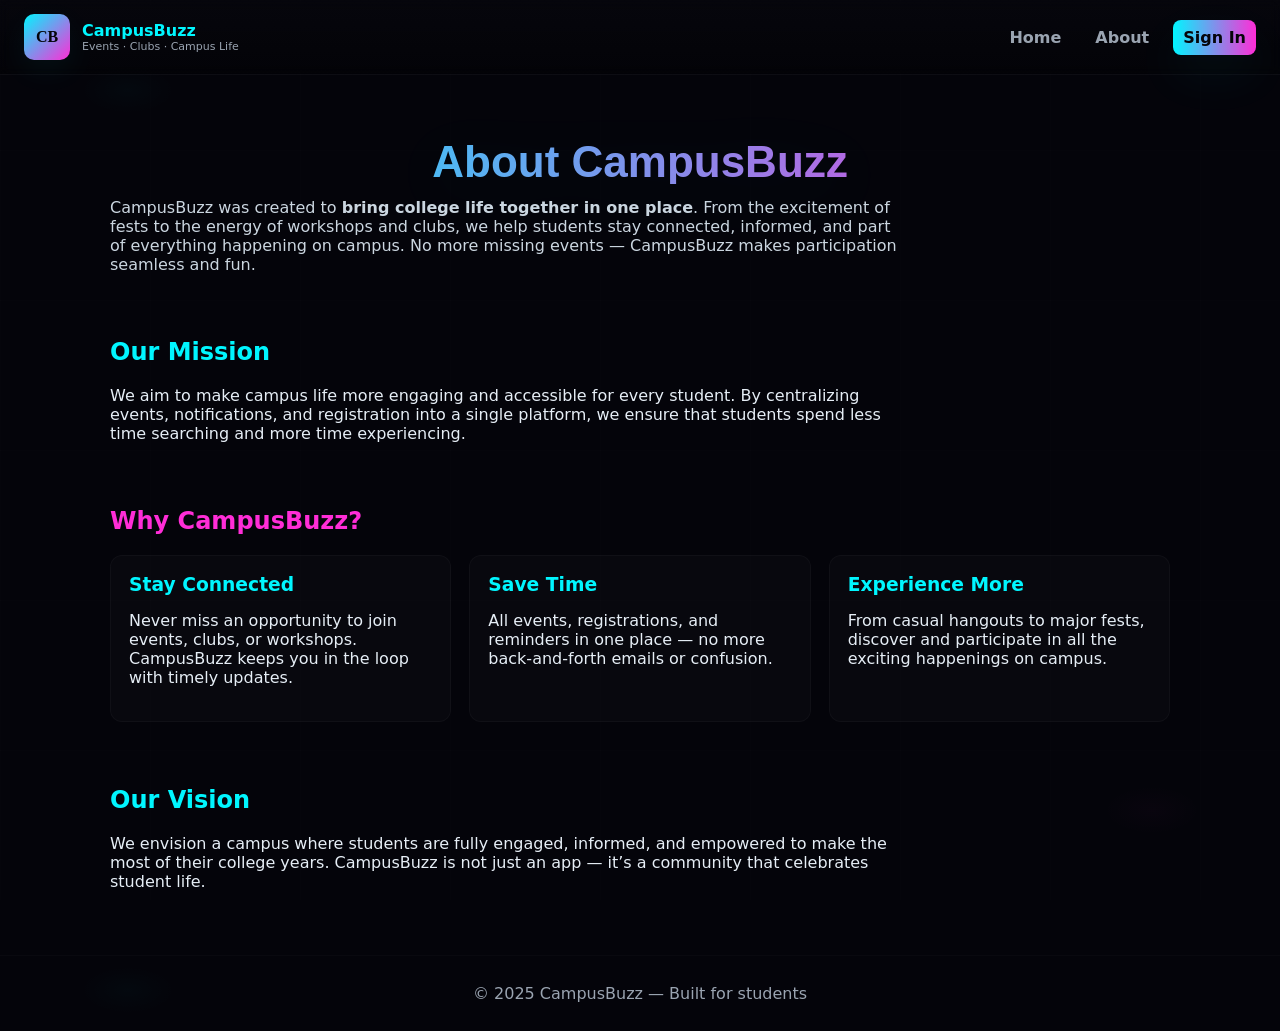
<file: about.html>
<!doctype html>
<html lang="en">
<head>
  <meta charset="utf-8"><meta name="viewport" content="width=device-width,initial-scale=1">
  <title>CampusBuzz — About</title>
  <link rel="stylesheet" href="style.css">
</head>
<body>
  <div class="bg-grid" aria-hidden="true"></div>

  <header class="header">
    <div class="brand">
      <div class="logo">CB</div>
      <div>
        <div class="title">CampusBuzz</div>
        <div class="sub">Events · Clubs · Campus Life</div>
      </div>
    </div>

    <nav class="nav">
      <a href="index.html">Home</a>
      <a href="about.html">About</a>
      <a class="btn neon" href="signin.html">Sign In</a>
    </nav>

    <div class="hamburger" aria-hidden="true"><span class="bar"></span><span class="bar"></span><span class="bar"></span></div>
  </header>

  <main>
    <section class="section reveal">
      <h1 class="headline">About CampusBuzz</h1>
      <p class="lead" style="max-width:800px">
        CampusBuzz was created to <strong>bring college life together in one place</strong>. From the excitement of fests to the energy of workshops and clubs, we help students stay connected, informed, and part of everything happening on campus. No more missing events — CampusBuzz makes participation seamless and fun.
      </p>
    </section>

    <section class="section reveal">
      <h2 style="color:var(--cyan)">Our Mission</h2>
      <p style="max-width:800px">
        We aim to make campus life more engaging and accessible for every student. By centralizing events, notifications, and registration into a single platform, we ensure that students spend less time searching and more time experiencing.
      </p>
    </section>

    <section class="section reveal">
      <h2 style="color:var(--mag)">Why CampusBuzz?</h2>
      <div class="grid">
        <div class="card reveal">
          <h3>Stay Connected</h3>
          <p>Never miss an opportunity to join events, clubs, or workshops. CampusBuzz keeps you in the loop with timely updates.</p>
        </div>
        <div class="card reveal">
          <h3>Save Time</h3>
          <p>All events, registrations, and reminders in one place — no more back-and-forth emails or confusion.</p>
        </div>
        <div class="card reveal">
          <h3>Experience More</h3>
          <p>From casual hangouts to major fests, discover and participate in all the exciting happenings on campus.</p>
        </div>
      </div>
    </section>

    <section class="section reveal">
      <h2 style="color:var(--cyan)">Our Vision</h2>
      <p style="max-width:800px">
        We envision a campus where students are fully engaged, informed, and empowered to make the most of their college years. CampusBuzz is not just an app — it’s a community that celebrates student life.
      </p>
    </section>

   
  </main>

  <footer class="footer">© 2025 CampusBuzz — Built for students</footer>
  <script src="script.js"></script>
</body>
</html>
</file>
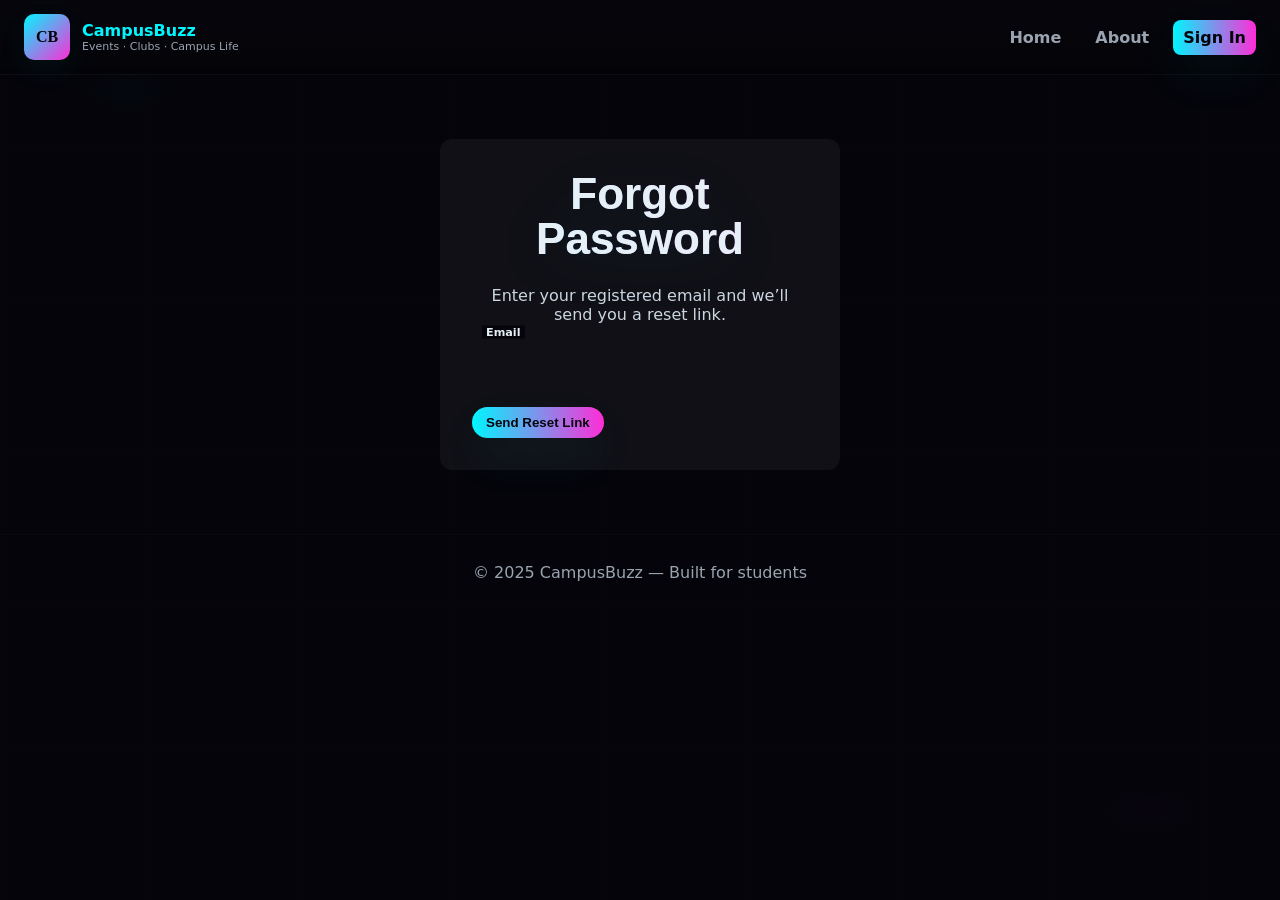
<file: forgot_password.html>
<!doctype html>
<html lang="en">
<head>
  <meta charset="utf-8"><meta name="viewport" content="width=device-width,initial-scale=1">
  <title>CampusBuzz — Forgot Password</title>
  <link rel="stylesheet" href="style.css">
</head>
<body>
  <div class="bg-grid" aria-hidden="true"></div>

  <header class="header">
    <div class="brand">
      <div class="logo">CB</div>
      <div>
        <div class="title">CampusBuzz</div>
        <div class="sub">Events · Clubs · Campus Life</div>
      </div>
    </div>

    <nav class="nav">
      <a href="index.html">Home</a>
      <a href="about.html">About</a>
      <a href="signin.html" class="btn neon">Sign In</a>
    </nav>

    <div class="hamburger" aria-hidden="true"><span class="bar"></span><span class="bar"></span><span class="bar"></span></div>
  </header>

  <main>
    <section class="section reveal">
      <form action="send_otp.php" method="POST" class="auth-form">
        <h1 class="headline">Forgot Password</h1>
        <p style="text-align:center;color:#cbd6e0;margin-bottom:1rem;">
          Enter your registered email and we’ll send you a reset link.
        </p>

        <div class="field">
          <input type="email" name="email" id="email" required>
          <label for="email">Email</label>
        </div>

        <button type="submit" class="btn neon">Send Reset Link</button>
      </form>
    </section>
  </main>

  <footer class="footer">© 2025 CampusBuzz — Built for students</footer>
  <script src="script.js"></script>
</body>
</html>
</file>
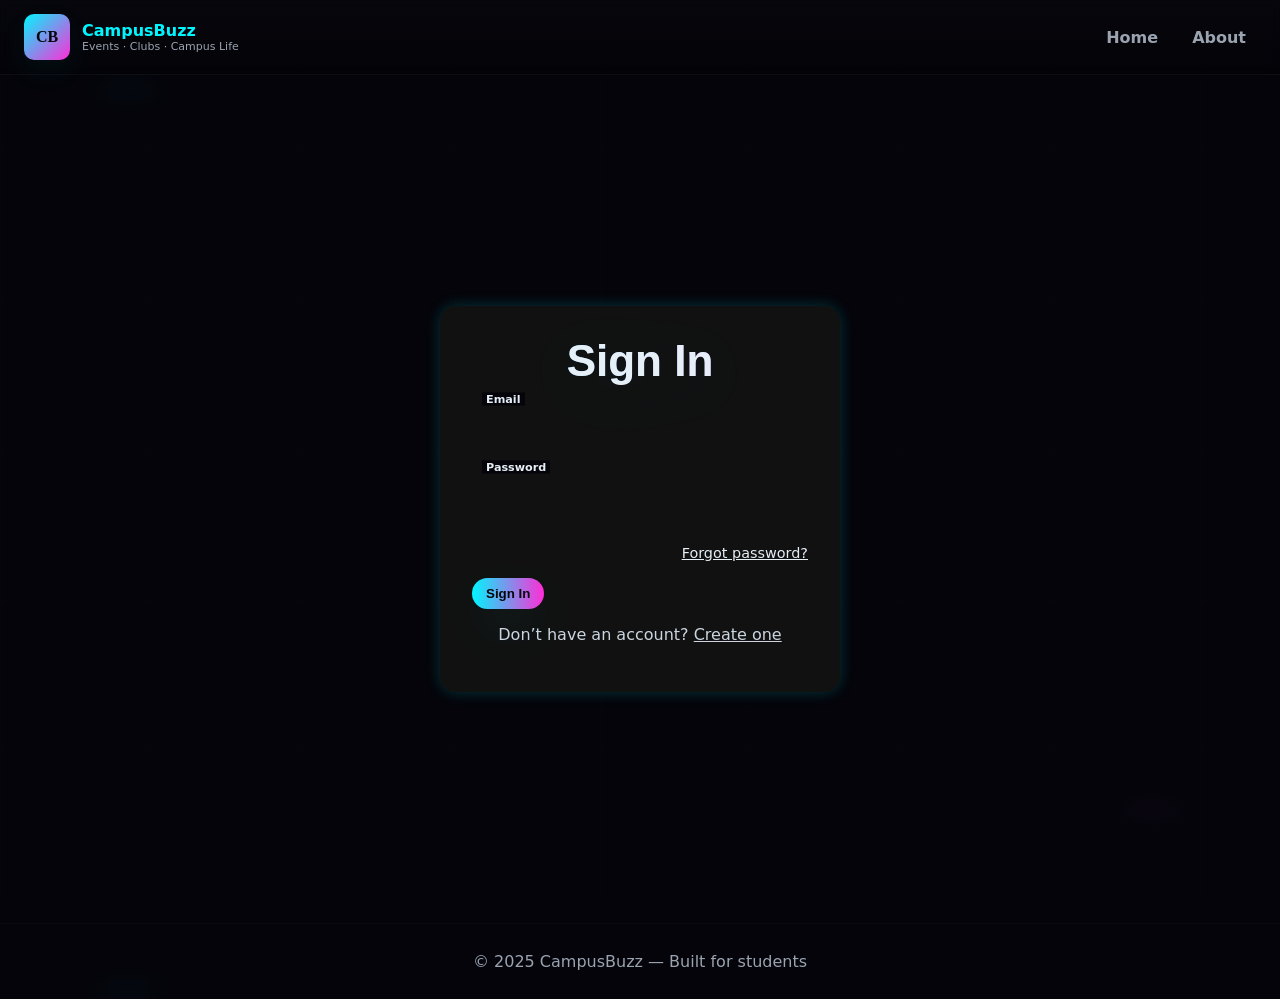
<file: signin.html>
<!doctype html>
<html lang="en">
<head>
  <meta charset="utf-8">
  <meta name="viewport" content="width=device-width,initial-scale=1">
  <title>CampusBuzz — Sign In</title>
  <link rel="stylesheet" href="style.css">
  <style>
    /* Force section and form to be visible */
    .section {
      opacity: 1 !important;
      transform: none !important;
      display: flex !important;
      justify-content: center;
      align-items: center;
      min-height: 80vh;
    }

    .auth-form {
      background: #111;
      padding: 2rem;
      border-radius: 1rem;
      box-shadow: 0 0 15px rgba(0,255,255,0.2);
      width: 100%;
      max-width: 400px;
    }

    .headline {
      color: var(--neon, #00ffff);
      text-align: center;
      margin-bottom: 1.5rem;
    }

    /* Popup styles */
    .popup-overlay {
      position: fixed;
      top: 0; left: 0; right: 0; bottom: 0;
      background: rgba(0, 0, 0, 0.6);
      display: none;
      align-items: center;
      justify-content: center;
      z-index: 999;
    }
    .popup {
      background: #1a1a1a;
      padding: 2rem;
      border-radius: 1rem;
      box-shadow: 0 0 10px var(--neon, #00ffff);
      text-align: center;
      color: white;
      width: 90%;
      max-width: 400px;
    }
    .popup input {
      width: 100%;
      margin-top: 1rem;
      padding: 0.7rem;
      background: #222;
      border: 1px solid #444;
      border-radius: 0.5rem;
      color: white;
    }
    .popup button {
      margin-top: 1rem;
      padding: 0.7rem 1.2rem;
      background: var(--neon, #00ffff);
      color: #000;
      border: none;
      border-radius: 0.5rem;
      cursor: pointer;
    }
  </style>
</head>
<script src="script.js"></script>
<body>
  <div class="bg-grid" aria-hidden="true"></div>

  <header class="header">
    <div class="brand">
      <div class="logo">CB</div>
      <div>
        <div class="title">CampusBuzz</div>
        <div class="sub">Events · Clubs · Campus Life</div>
      </div>
    </div>

    <nav class="nav">
      <a href="index.html">Home</a>
      <a href="about.html">About</a>
    </nav>

    <div class="hamburger" aria-hidden="true">
      <span class="bar"></span><span class="bar"></span><span class="bar"></span>
    </div>
  </header>

  <main>
    <section class="section reveal">
      <form id="signin-form" class="auth-form">
        <h1 class="headline">Sign In</h1>

        <div class="field">
          <input type="email" name="email" id="email" required>
          <label for="email">Email</label>
        </div>

        <div class="field">
          <input type="password" name="password" id="password" required>
          <label for="password">Password</label>
        </div>

        <div style="text-align:right;margin-bottom:1rem;">
          <a href="forgot_password.html" style="color:var(--neon);font-size:0.9rem;">Forgot password?</a>
        </div>

        <button type="submit" class="btn neon">Sign In</button>

        <p style="text-align:center;margin-top:1rem;color:#cbd6e0">
          Don’t have an account? <a href="signup.html" style="color:var(--neon)">Create one</a>
        </p>
      </form>
    </section>
  </main>

  <!-- Hidden popup for admin key -->
  <div class="popup-overlay" id="admin-popup">
    <div class="popup">
      <h2>Admin Verification</h2>
      <p>Enter your Admin Key to continue</p>
      <input type="password" id="admin-key" placeholder="Admin Key" />
      <button id="verify-admin">Verify</button>
    </div>
  </div>

  <footer class="footer">© 2025 CampusBuzz — Built for students</footer>

  <script>
    const form = document.getElementById('signin-form');
    const popup = document.getElementById('admin-popup');
    const verifyBtn = document.getElementById('verify-admin');

    form.addEventListener('submit', function(e) {
      e.preventDefault();

      const email = document.getElementById('email').value.trim();
      const password = document.getElementById('password').value.trim();

      // Simple admin check
      if (email.toLowerCase().includes('admin')) {
        popup.style.display = 'flex';
      } else {
        this.action = 'signin.php';
        this.method = 'POST';
        this.submit();
      }
    });

    verifyBtn.addEventListener('click', function() {
      const adminKey = document.getElementById('admin-key').value.trim();
      if (adminKey === '') {
        alert('Please enter your admin key.');
        return;
      }

      // Add admin key to form before submitting
      const hiddenKey = document.createElement('input');
      hiddenKey.type = 'hidden';
      hiddenKey.name = 'admin_key';
      hiddenKey.value = adminKey;
      form.appendChild(hiddenKey);

      popup.style.display = 'none';
      form.action = 'signin.php';
      form.method = 'POST';
      form.submit();
    });
  </script>
</body>
</html>
</file>
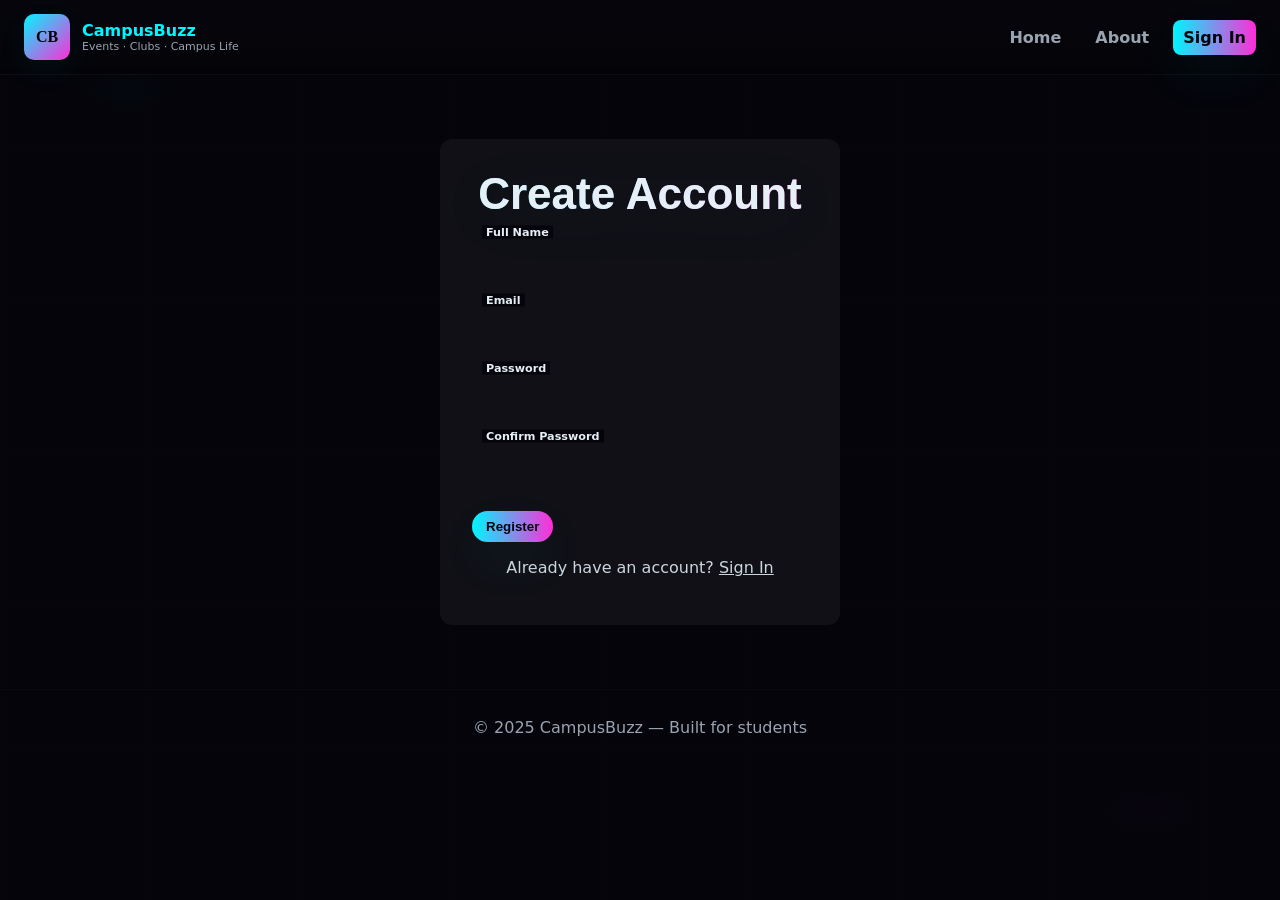
<file: signup.html>
<!doctype html>
<html lang="en">
<head>
  <meta charset="utf-8"><meta name="viewport" content="width=device-width,initial-scale=1">
  <title>CampusBuzz — Sign Up</title>
  <link rel="stylesheet" href="style.css">
</head>
<body>
  <div class="bg-grid" aria-hidden="true"></div>

  <header class="header">
    <div class="brand">
      <div class="logo">CB</div>
      <div>
        <div class="title">CampusBuzz</div>
        <div class="sub">Events · Clubs · Campus Life</div>
      </div>
    </div>

    <nav class="nav">
      <a href="index.html">Home</a>
      <a href="about.html">About</a>
      <a href="signin.html" class="btn neon">Sign In</a>
    </nav>

    <div class="hamburger" aria-hidden="true"><span class="bar"></span><span class="bar"></span><span class="bar"></span></div>
  </header>

  <main>
    <section class="section reveal">
      <form action="signup.php" method="POST" class="auth-form">
        <h1 class="headline">Create Account</h1>

        <div class="field">
          <input type="text" name="name" id="name" required>
          <label for="name">Full Name</label>
        </div>

        <div class="field">
          <input type="email" name="email" id="email" required>
          <label for="email">Email</label>
        </div>

        <div class="field">
          <input type="password" name="password" id="password" required>
          <label for="password">Password</label>
        </div>

        <div class="field">
          <input type="password" name="confirm_password" id="confirm_password" required>
          <label for="confirm_password">Confirm Password</label>
        </div>

        <button type="submit" class="btn neon">Register</button>

        <p style="text-align:center;margin-top:1rem;color:#cbd6e0">
          Already have an account? <a href="signin.html" style="color:var(--neon)">Sign In</a>
        </p>
      </form>
    </section>
  </main>

  <footer class="footer">© 2025 CampusBuzz — Built for students</footer>
  <script src="script.js"></script>
</body>
</html>
</file>
<file: style.css>
/* --- Prevent layout from shrinking too much --- */
body {
  min-width: 320px; /* Keeps minimum readable width */
  overflow-x: hidden; /* Prevents horizontal scroll */
}

/* Prevent hero and main containers from collapsing */
.hero-inner {
  min-width: 300px;
  width: 100%;
  max-width: var(--max-width);
}

/* Maintain readability for text and buttons */
.headline {
  word-wrap: break-word;
  min-font-size: 18px;
  text-align: center;
}

/* Keep hero panel visible even on smallest screens */
.hero-panel {
  min-height: 220px;
  flex-shrink: 0;
}

/* Auth form responsiveness fix */
.auth-form {
  width: 100%;
  min-width: 260px;
  max-width: 400px;
  box-sizing: border-box;
}

/* Responsive grid fallback */
@media (max-width: 480px) {
  .grid {
    grid-template-columns: 1fr;
    gap: 12px;
  }
  .hero-inner {
    display: flex;
    flex-direction: column;
    align-items: center;
  }
  .hero-left {
    text-align: center;
  }
  .hero-actions {
    flex-direction: column;
    align-items: center;
  }
  .headline {
    font-size: 26px;
  }
}

/* Prevent content overflow in forms */
.field input,
textarea {
  min-width: 0;
}

/* Keep header elements aligned on narrow screens */
.header {
  flex-wrap: wrap;
  justify-content: center;
  gap: 8px;
}
/* style.css - Neon, clean, responsive */
@import url('https://fonts.googleapis.com/css2?family=Inter:wght@300;400;600;700&family=Orbitron:wght@600;800&display=swap');

:root{
  --bg:#04040a;
  --muted:#9aa4b1;
  --cyan:#00f6ff;
  --mag:#ff2dd7;
  --glass: rgba(255,255,255,0.03);
  --card: rgba(255,255,255,0.02);
  --max-width:1100px;
}

/* reset */
*{box-sizing:border-box}
html,body{height:100%}
body{
  margin:0;
  font-family: 'Inter', system-ui, -apple-system, 'Segoe UI', Roboto, sans-serif;
  background: radial-gradient(800px 400px at 10% 10%, rgba(0,246,255,0.02), transparent 6%),
              radial-gradient(700px 350px at 90% 90%, rgba(255,45,215,0.02), transparent 7%),
              var(--bg);
  color:#e6eef6;
  -webkit-font-smoothing:antialiased;
  -moz-osx-font-smoothing:grayscale;
}

/* small floating grid for texture */
.bg-grid {
  position:fixed; inset:0; z-index:0; pointer-events:none; opacity:0.45;
  background-image:
    linear-gradient(rgba(255,255,255,0.02) 1px, transparent 1px),
    linear-gradient(90deg, rgba(255,255,255,0.02) 1px, transparent 1px);
  background-size: 150px 150px, 150px 150px;
  animation: gridShift 50s linear infinite;
}
@keyframes gridShift{from{background-position:0 0,0 0} to{background-position: -300px -150px,-150px -300px}}

/* header/nav */
.header{
  position:sticky; top:0; z-index:60; display:flex; align-items:center; justify-content:space-between;
  gap:12px; padding:14px 24px; backdrop-filter: blur(6px);
  border-bottom:1px solid rgba(255,255,255,0.03);
  background: linear-gradient(180deg, rgba(255,255,255,0.01), rgba(0,0,0,0.22));
}
.brand{display:flex;gap:12px;align-items:center}
.logo{
  width:46px;height:46px;border-radius:10px;display:grid;place-items:center;
  background: linear-gradient(135deg,var(--cyan),var(--mag));
  font-family:'Orbitron'; font-weight:800;color:#05050a;
  box-shadow:0 10px 30px rgba(0,246,255,0.06);
}
.title{font-weight:700;color:var(--cyan);font-size:16px}
.sub{font-size:11px;color:var(--muted)}

/* nav links */
.nav{display:flex;gap:14px;align-items:center;z-index:70}
.nav a{
  color:var(--muted); text-decoration:none; padding:8px 10px; border-radius:8px; font-weight:600;
  transition: all .18s ease;
}
.nav a:hover{ color:#fff; transform:translateY(-3px); text-shadow:0 0 8px rgba(0,246,255,0.06)}
.btn{
  padding:8px 14px;border-radius:999px;font-weight:800;text-decoration:none;border:1px solid rgba(255,255,255,0.04);
  background: linear-gradient(90deg, rgba(255,255,255,0.02), transparent);
  color:#fff;
}
.btn.neon{
  background: linear-gradient(90deg,var(--cyan),var(--mag));
  color:#05050a; box-shadow:0 20px 50px rgba(0,246,255,0.06);
  border:none;
}

/* mobile */
.hamburger{display:none;width:48px;height:48px;border-radius:10px;background:var(--card);align-items:center;justify-content:center;cursor:pointer}
.hamburger .bar{display:block;height:2px;width:22px;background:var(--muted);margin:3px 0;transition:all .2s}

/* hero */
.hero{min-height:74vh;display:flex;align-items:center;justify-content:center;padding:48px 20px;position:relative;z-index:2}
.hero-inner{max-width:var(--max-width);width:100%;display:grid;grid-template-columns:1fr 400px;gap:28px;align-items:center}
.hero-left{padding:14px}
.headline{
  font-family:'Orbitron',sans-serif;font-size:44px;line-height:1.03;margin:0;
  background: linear-gradient(90deg,var(--cyan),var(--mag));
  -webkit-background-clip:text;background-clip:text;color:transparent;
  filter: drop-shadow(0 10px 30px rgba(0,246,255,0.06));
  animation: float 6s ease-in-out infinite;
}
@keyframes float{0%{transform:translateY(0)}50%{transform:translateY(-8px)}100%{transform:translateY(0)}}
.lead{margin-top:14px;color:#cbd6e0;max-width:680px}
.hero-actions{display:flex;gap:12px;margin-top:18px}

/* hero-image panel */
.hero-panel{
  border-radius:12px; overflow:hidden; position:relative; min-height:260px;
  background: linear-gradient(180deg, rgba(255,255,255,0.02), rgba(255,255,255,0.01));
  border:1px solid rgba(255,255,255,0.03); box-shadow:0 20px 60px rgba(0,0,0,0.6);
}
.hero-bg{
  position:absolute; inset:0; background-size:cover;background-position:center; filter:brightness(0.6);
  transition:opacity .8s ease, transform .8s ease;
}
.hero-overlay{
  position:absolute; inset:0; background:linear-gradient(180deg, rgba(0,0,0,0.15), rgba(0,0,0,0.45));
}
.event-list{position:relative;padding:16px;display:flex;flex-direction:column;gap:12px}
.event{
  display:flex;gap:12px;align-items:center;background:linear-gradient(180deg, rgba(255,255,255,0.01), transparent);
  padding:10px;border-radius:8px;border:1px solid rgba(255,255,255,0.02); transition:transform .2s;
}
.event:hover{transform:translateY(-6px)}
.thumb{width:56px;height:56px;border-radius:8px;overflow:hidden;flex-shrink:0}
.thumb img{width:100%;height:100%;object-fit:cover}

/* sections */
.section{max-width:var(--max-width);margin:64px auto;padding:0 20px}
.grid{display:grid;grid-template-columns:repeat(3,1fr);gap:18px}
.card{background:var(--card);padding:18px;border-radius:12px;border:1px solid rgba(255,255,255,0.03);transition:transform .2s}
.card:hover{transform:translateY(-8px)}
.card h3{margin:0 0 8px;color:var(--cyan)}

/* forms */
.form{max-width:640px;margin:18px auto;padding:20px;border-radius:12px;background:linear-gradient(180deg, rgba(255,255,255,0.02), rgba(255,255,255,0.01));border:1px solid rgba(255,255,255,0.03)}
.field{display:flex;flex-direction:column;margin-bottom:12px}
.field label{font-size:13px;margin-bottom:6px;color:var(--muted);font-weight:700}
.input, textarea{padding:12px;border-radius:8px;border:1px solid rgba(255,255,255,0.04);background:transparent;color:inherit;font-size:14px}
.input:focus, textarea:focus{outline:none;box-shadow:0 12px 40px rgba(0,246,255,0.06);border-color:rgba(0,246,255,0.22)}
.btn-full{width:100%;padding:12px;border-radius:10px;border:none;background:linear-gradient(90deg,var(--cyan),var(--mag));color:#05050a;font-weight:800}

/* footer */
.footer{padding:28px 20px;text-align:center;color:var(--muted);border-top:1px solid rgba(255,255,255,0.02);margin-top:40px}

/* reveal helper */
.reveal{opacity:0;transform:translateY(12px);transition:all .6s cubic-bezier(.2,.9,.2,1)}
.reveal.visible{opacity:1;transform:translateY(0)}

/* responsive */
@media (max-width:980px){
  .hero-inner{grid-template-columns:1fr}
  .grid{grid-template-columns:repeat(2,1fr)}
  .nav{display:none}
  .hamburger{display:flex}
}
@media (max-width:640px){
  .grid{grid-template-columns:1fr}
  .headline{font-size:28px}
}
.auth-form {
  max-width: 400px;
  margin: 0 auto;
  background: rgba(255,255,255,0.05);
  padding: 2rem;
  border-radius: 12px;
  box-shadow: 0 0 12px var(--neon);
  animation: fadeInUp 0.8s ease forwards;
}

.auth-form .headline {
  text-align: center;
  margin-bottom: 1.5rem;
  color: var(--neon);
  text-shadow: 0 0 10px var(--neon);
}

.field {
  position: relative;
  margin-bottom: 1.5rem;
}

.field input {
  width: 100%;
  padding: 0.9rem 0.5rem;
  background: transparent;
  border: 2px solid var(--neon);
  border-radius: 6px;
  color: #fff;
  font-family: 'Orbitron', sans-serif;
}

.field label {
  position: absolute;
  top: 50%;
  left: 10px;
  transform: translateY(-50%);
  font-size: 0.9rem;
  color: #cbd6e0;
  pointer-events: none;
  transition: all 0.3s ease;
  background: var(--bg);
  padding: 0 4px;
}

.field input:focus + label,
.field input:not(:placeholder-shown) + label {
  top: -8px;
  font-size: 0.7rem;
  color: var(--neon);
}

@keyframes fadeInUp {
  from {opacity: 0; transform: translateY(20px);}
  to {opacity: 1; transform: translateY(0);}
}
</file>
